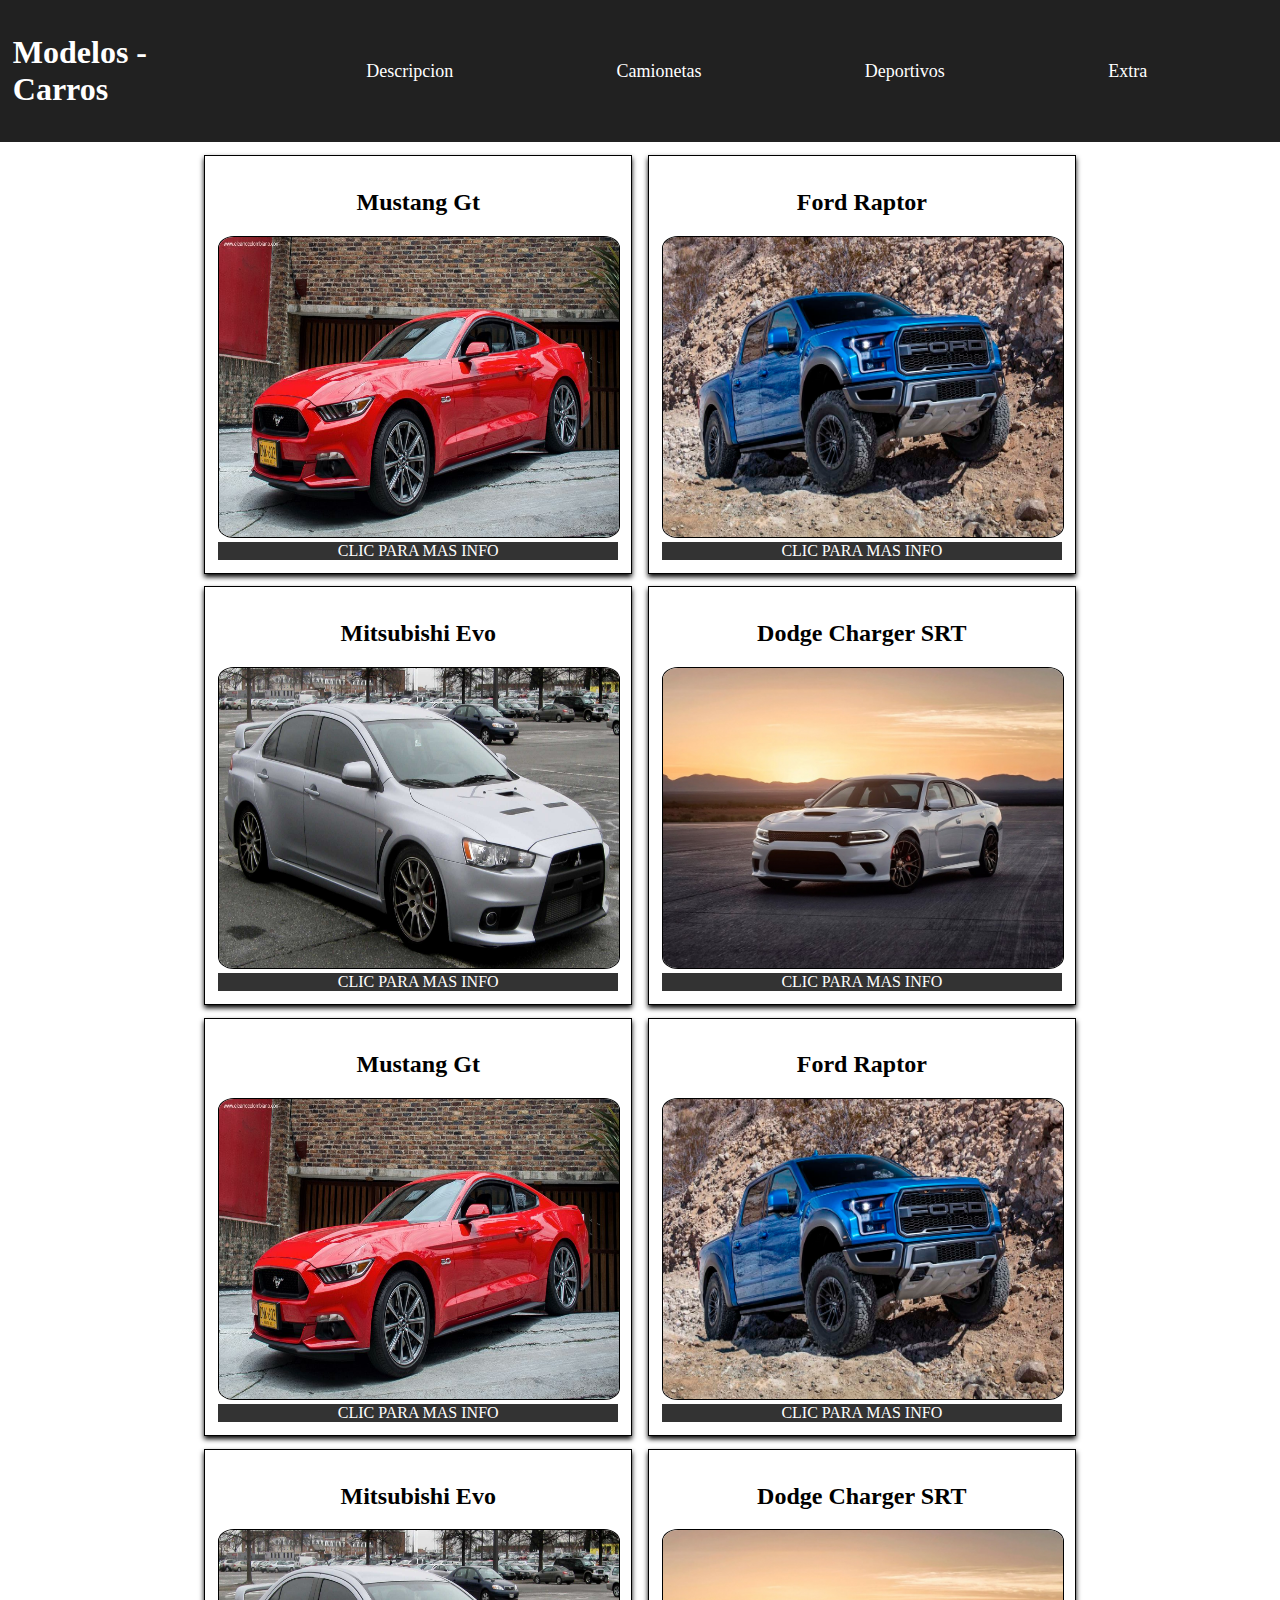
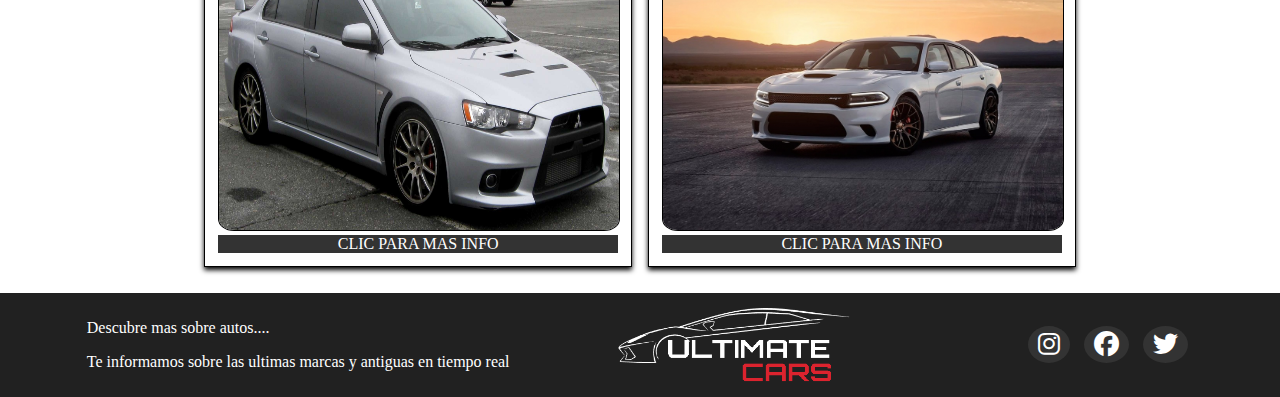
<file: index.html>
<!DOCTYPE html>
<html lang="en">
<head>
    <meta charset="UTF-8">
    <meta http-equiv="X-UA-Compatible" content="IE=edge">
    <meta name="viewport" content="width=device-width, initial-scale=1.0">
    <link rel="stylesheet" href="Estilos/style.css">
    <link rel="stylesheet" href="https://cdnjs.cloudflare.com/ajax/libs/font-awesome/6.1.1/css/all.min.css">
    <script src="JS/jquery-3.6.0.min.js"></script>
    <script src="JS/acordion.js"></script>
    <title>Pagina Web</title>
</head>
<header>
    <nav class="encabezado">
        <div class="contenido">
            <h1 id="titulo">Modelos - Carros</h1>
            <ul class="links">
                <li><a id="link" href="/pag1.html">Descripcion</a></li>
                <li><a id="link" href="#">Camionetas</a></li>
                <li><a id="link" href="#">Deportivos</a></li>
                <li><a id="link" href="#">Extra</a></li>
            </ul>
        </div>
    </nav>
</header>
<body>
    <section class="tarjetas">
        <article id="card">
            <h2>Mustang Gt</h2>
            <img src="/img/mustang.jpg" width="350" height="300" alt="Imagen">
            <div class="acordion1">CLIC PARA MAS INFO</div>
            <div class="acordion2">Lorem ipsum dolor sit amet, consectetur adipisicing elit. Quia incidunt doloribus at voluptates minus commodi tempora maxime cumque? Consequuntur accusantium magnam aut inventore fugit. Molestias fugiat accusamus repudiandae qui dolor!</div>
        </article>
        <article id="card">
            <h2>Ford Raptor</h2>
            <img src="/img/raptor.jpg" width="350" height="300" alt="Imagen">
            <div class="acordion1">CLIC PARA MAS INFO</div>
            <div class="acordion2">Lorem ipsum dolor sit amet, consectetur adipisicing elit. Quia incidunt doloribus at voluptates minus commodi tempora maxime cumque? Consequuntur accusantium magnam aut inventore fugit. Molestias fugiat accusamus repudiandae qui dolor!</div>
        </article>
        <article id="card">
            <h2>Mitsubishi Evo</h2>
            <img src="/img/mitsubishi.jpg" width="350" height="300" alt="Imagen">
            <div class="acordion1">CLIC PARA MAS INFO</div>
            <div class="acordion2">Lorem ipsum dolor sit amet, consectetur adipisicing elit. Quia incidunt doloribus at voluptates minus commodi tempora maxime cumque? Consequuntur accusantium magnam aut inventore fugit. Molestias fugiat accusamus repudiandae qui dolor!</div>
        </article>
        <article id="card">
            <h2>Dodge Charger SRT</h2>
            <img src="/img/dodge charger.jpg" width="350" height="300" alt="Imagen">
            <div class="acordion1">CLIC PARA MAS INFO</div>
            <div class="acordion2">Lorem ipsum dolor sit amet, consectetur adipisicing elit. Quia incidunt doloribus at voluptates minus commodi tempora maxime cumque? Consequuntur accusantium magnam aut inventore fugit. Molestias fugiat accusamus repudiandae qui dolor!</div>
        </article>
        <article id="card">
            <h2>Mustang Gt</h2>
            <img src="/img/mustang.jpg" width="350" height="300" alt="Imagen">
            <div class="acordion1">CLIC PARA MAS INFO</div>
            <div class="acordion2">Lorem ipsum dolor sit amet, consectetur adipisicing elit. Quia incidunt doloribus at voluptates minus commodi tempora maxime cumque? Consequuntur accusantium magnam aut inventore fugit. Molestias fugiat accusamus repudiandae qui dolor!</div>
        </article>
        <article id="card">
            <h2>Ford Raptor</h2>
            <img src="/img/raptor.jpg" width="350" height="300" alt="Imagen">
            <div class="acordion1">CLIC PARA MAS INFO</div>
            <div class="acordion2">Lorem ipsum dolor sit amet, consectetur adipisicing elit. Quia incidunt doloribus at voluptates minus commodi tempora maxime cumque? Consequuntur accusantium magnam aut inventore fugit. Molestias fugiat accusamus repudiandae qui dolor!</div>
        </article>
        <article id="card">
            <h2>Mitsubishi Evo</h2>
            <img src="/img/mitsubishi.jpg" width="350" height="300" alt="Imagen">
            <div class="acordion1">CLIC PARA MAS INFO</div>
            <div class="acordion2">Lorem ipsum dolor sit amet, consectetur adipisicing elit. Quia incidunt doloribus at voluptates minus commodi tempora maxime cumque? Consequuntur accusantium magnam aut inventore fugit. Molestias fugiat accusamus repudiandae qui dolor!</div>
        </article>
        <article id="card">
            <h2>Dodge Charger SRT</h2>
            <img src="/img/dodge charger.jpg" width="350" height="300" alt="Imagen">
            <div class="acordion1">CLIC PARA MAS INFO</div>
            <div class="acordion2">Lorem ipsum dolor sit amet, consectetur adipisicing elit. Quia incidunt doloribus at voluptates minus commodi tempora maxime cumque? Consequuntur accusantium magnam aut inventore fugit. Molestias fugiat accusamus repudiandae qui dolor!</div>
        </article>
    </section>
</body>
<footer>
    <section class="footer">
        <article>
            <p>Descubre mas sobre autos....</p>
            <p>Te informamos sobre las ultimas marcas y antiguas en tiempo real</p>
        </article>
        <article class="imagen-footer">
            <img src="/img/logo.PNG" width="300" height="100" alt="Logo">
        </article>
        <article class="redes">
            <ul>
                <li><a href="https://www.instagram.com" target="_blank" class="instagram"><i class="fab fa-instagram"></i></a></li>
                <li><a href="https://www.facebook.com" target="_blank" class="facebook"><i class="fab fa-facebook"></i></a></li>
                <li><a href="https://www.twitter.com" target="_blank" class="twitter"><i class="fa-brands fa-twitter"></i></a></li>
            </ul>
        </article>
    </section>
</footer>
</html>
</file>
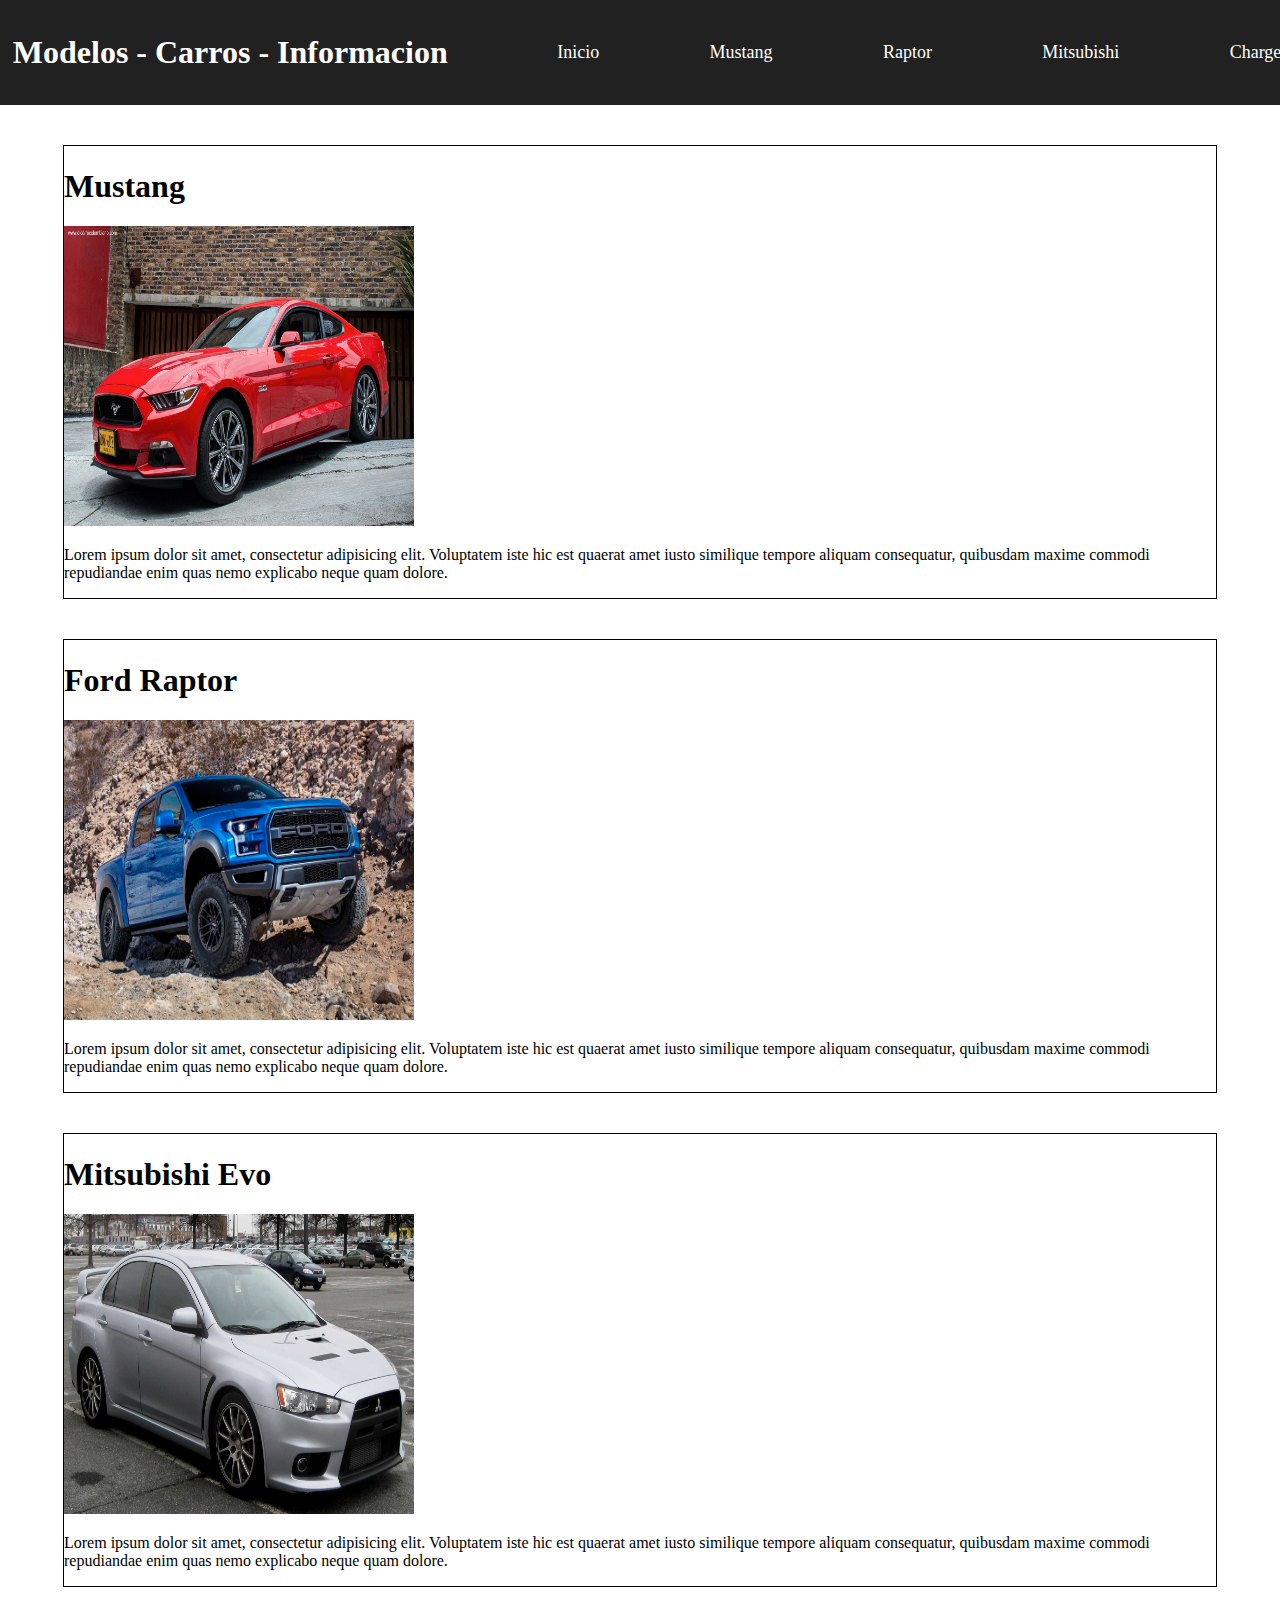
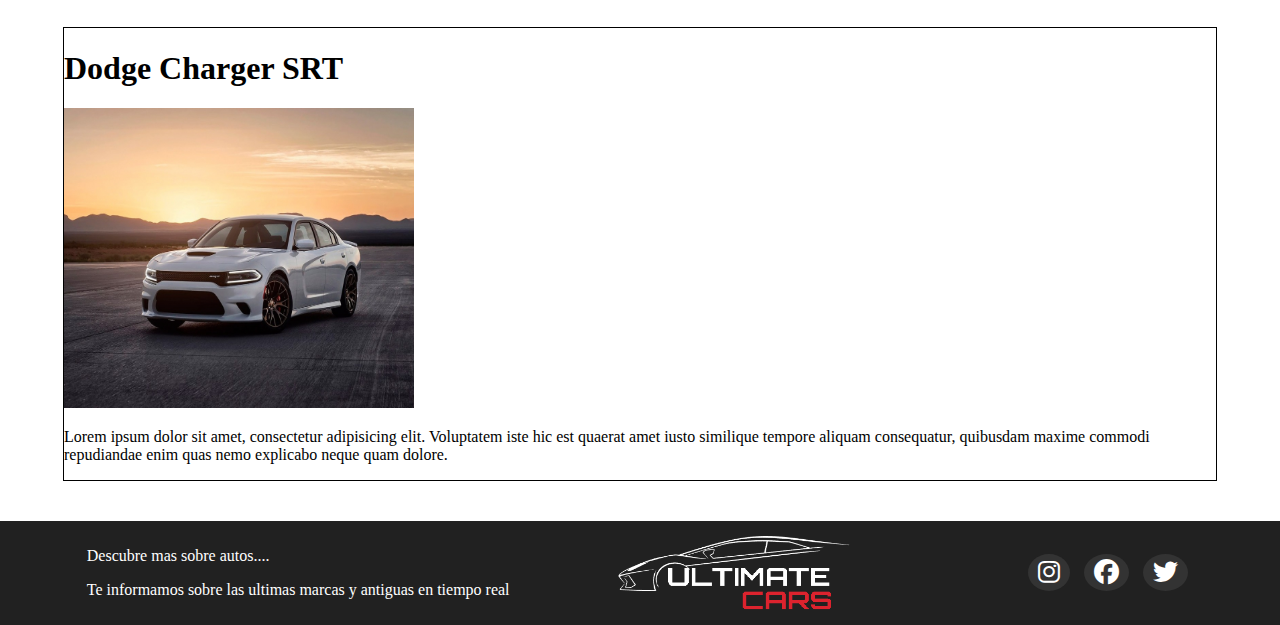
<file: pag1.html>
<!DOCTYPE html>
<html lang="en">
<head>
    <meta charset="UTF-8">
    <meta http-equiv="X-UA-Compatible" content="IE=edge">
    <meta name="viewport" content="width=device-width, initial-scale=1.0">
    <link rel="stylesheet" href="/Estilos/estilopag.css">
    <link rel="stylesheet" href="https://cdnjs.cloudflare.com/ajax/libs/font-awesome/6.1.1/css/all.min.css">
    <title>Informacion</title>
</head>
<header>
    <nav class="encabezado">
        <div class="contenido">
            <h1 id="titulo">Modelos - Carros - Informacion</h1>
            <ul class="links">
                <li><a id="link" href="/index.html">Inicio</a></li>
                <li><a id="link" href="#mustang">Mustang</a></li>
                <li><a id="link" href="#raptor">Raptor</a></li>
                <li><a id="link" href="#mitsubishi">Mitsubishi</a></li>
                <li><a id="link" href="#charger">Charger</a></li>
            </ul>
        </div>
    </nav>
</header>
<body>
    <section id="articulo">
        <h1 id="mustang">Mustang</h1>
        <img src="/img/mustang.jpg" width="350" height="300" alt="Imagen">
        <p>Lorem ipsum dolor sit amet, consectetur adipisicing elit. Voluptatem iste hic est quaerat amet iusto similique tempore aliquam consequatur, quibusdam maxime commodi repudiandae enim quas nemo explicabo neque quam dolore.</p>
    </section>
    <section id="articulo">
        <h1 id="raptor">Ford Raptor</h1>
        <img src="/img/raptor.jpg" width="350" height="300" alt="Imagen">
        <p>Lorem ipsum dolor sit amet, consectetur adipisicing elit. Voluptatem iste hic est quaerat amet iusto similique tempore aliquam consequatur, quibusdam maxime commodi repudiandae enim quas nemo explicabo neque quam dolore.</p>
    </section>
    <section id="articulo">
        <h1 id="mitsubishi">Mitsubishi Evo</h1>
        <img src="/img/mitsubishi.jpg" width="350" height="300" alt="Imagen">
        <p>Lorem ipsum dolor sit amet, consectetur adipisicing elit. Voluptatem iste hic est quaerat amet iusto similique tempore aliquam consequatur, quibusdam maxime commodi repudiandae enim quas nemo explicabo neque quam dolore.</p>
    </section>
    <section id="articulo">
        <h1 id="charger">Dodge Charger SRT</h1>
        <img src="/img/dodge charger.jpg" width="350" height="300" alt="Imagen">
        <p>Lorem ipsum dolor sit amet, consectetur adipisicing elit. Voluptatem iste hic est quaerat amet iusto similique tempore aliquam consequatur, quibusdam maxime commodi repudiandae enim quas nemo explicabo neque quam dolore.</p>
    </section>
</body>
<footer>
    <section class="footer">
        <article>
            <p>Descubre mas sobre autos....</p>
            <p>Te informamos sobre las ultimas marcas y antiguas en tiempo real</p>
        </article>
        <article class="imagen-footer">
            <img src="/img/logo.PNG" width="300" height="100" alt="Logo">
        </article>
        <article class="redes">
            <ul>
                <li><a href="https://www.instagram.com" target="_blank" class="instagram"><i class="fab fa-instagram"></i></a></li>
                <li><a href="https://www.facebook.com" target="_blank" class="facebook"><i class="fab fa-facebook"></i></a></li>
                <li><a href="https://www.twitter.com" target="_blank" class="twitter"><i class="fa-brands fa-twitter"></i></a></li>
            </ul>
        </article>
    </section>
</footer>
</html>
</file>
<file: Estilos/style.css>
body{
    padding: 0;
    margin: 0;
}
.encabezado{
    background-color: #212121;
    padding: 1%;
}
.contenido{
    width: 100%;
    color: white;
    display: flex;
    justify-content: space-between;
}
#titulo{
    font-size: xx-large;
}
.links{
    width: 100%;
    display: flex;
    justify-content: center;
    align-items: center;
    list-style-type: none;
    font-size: large;
}
.links li{
    margin-left: 8%;
    margin-right: 8%;
}
.links a{
    text-decoration: none;
    color: white;
}
#link{
    text-decoration: none;
    background-image: linear-gradient(currentColor, currentColor);
    background-position: 0% 100%;
    background-repeat: no-repeat;
    background-size: 0% 2px;
    transition: background-size .3s;
}
#link:hover, #link:focus {
    background-size: 100% 2px;
}
.tarjetas{
    display: flex;
    flex-wrap: wrap;
    justify-content: center;
    align-items: center;
}
#card{
    flex-wrap: wrap;
    width: 400px;
    padding:1%;
    margin-top: 1%;
    margin-left: 8px;
    margin-right: 8px;
    border: 1px solid black;
    box-shadow: 0 3px 5px 0px black;
}
#card img,h2{
    width: 100%;
    text-align: center;
}
#card img{
    border: 1px solid black;
    border-radius: 4%;
}
.footer{
    width: 100%;
    margin-top: 2%;
    background-color: #212121;
    display: flex;
    justify-content: space-evenly;
    align-items: center;
}
.footer p{
    color: white;
}
.imagen-footer{
    vertical-align: middle;
}
.redes li{
    display: inline;
    list-style-type: none;
}
.redes li a{
    padding: 5px 10px;
    margin: 5px;
    border-radius: 50%;
    background-color: #333;
    color: #fff;
    line-height: 40px;
    font-size: 25px;
}
.redes ul li .instagram:hover{
    background: #e5143a;
}
.redes ul li .facebook:hover{
    background: #149fe5;
}
.redes ul li .twitter:hover{
    background: #2222ae;
}
.acordion1{
    text-align: center;
    color: white;
    background-color: #333;
}
@media screen and (min-width:320px) and (max-width: 420px){
    body{
        background-color: #000000;
        background-image: url("data:image/svg+xml,%3Csvg xmlns='http://www.w3.org/2000/svg' width='100%25' height='100%25' viewBox='0 0 1600 800'%3E%3Cg %3E%3Cpolygon fill='%23220000' points='1600 160 0 460 0 350 1600 50'/%3E%3Cpolygon fill='%23440000' points='1600 260 0 560 0 450 1600 150'/%3E%3Cpolygon fill='%23660000' points='1600 360 0 660 0 550 1600 250'/%3E%3Cpolygon fill='%23880000' points='1600 460 0 760 0 650 1600 350'/%3E%3Cpolygon fill='%23A00' points='1600 800 0 800 0 750 1600 450'/%3E%3C/g%3E%3C/svg%3E");
        background-attachment: fixed;
        background-size: cover;
    }
    #titulo{
        font-size: large;
    }
    .contenido{
        width: 75%;
    }
    .links{
        width: 20%;
        display: flex;
        justify-content: center;
        align-items: center;
        list-style-type: none;
        font-size: small;
    }

    #card{
        flex-wrap: wrap;
        width: 400px;
        padding:1%;
        margin-top: 5%;
        margin-left: 8px;
        margin-right: 8px;
        border: 1px solid white;
        background-color: transparent;
        box-shadow: 0 3px 5px 0px black;
    }
    .footer{
        margin-top: 2%;
        background-color: #212121;
        width: 100%;
        display: flex;
        justify-content: space-evenly;
        align-items: center;
        font-size: 12px;
    }
    .imagen-footer img{
    width: 150px;
    }
    .acordion2{
        background-color: white;
    }
}
@media screen and (min-width:421px) and (max-width: 620px){
    body{
        background-color: #330000;
        background-image: url("data:image/svg+xml,%3Csvg xmlns='http://www.w3.org/2000/svg' width='100%25' height='100%25' viewBox='0 0 800 400'%3E%3Cdefs%3E%3CradialGradient id='a' cx='396' cy='281' r='514' gradientUnits='userSpaceOnUse'%3E%3Cstop offset='0' stop-color='%23D18'/%3E%3Cstop offset='1' stop-color='%23330000'/%3E%3C/radialGradient%3E%3ClinearGradient id='b' gradientUnits='userSpaceOnUse' x1='400' y1='148' x2='400' y2='333'%3E%3Cstop offset='0' stop-color='%23FA3' stop-opacity='0'/%3E%3Cstop offset='1' stop-color='%23FA3' stop-opacity='0.5'/%3E%3C/linearGradient%3E%3C/defs%3E%3Crect fill='url(%23a)' width='800' height='400'/%3E%3Cg fill-opacity='0.4'%3E%3Ccircle fill='url(%23b)' cx='267.5' cy='61' r='300'/%3E%3Ccircle fill='url(%23b)' cx='532.5' cy='61' r='300'/%3E%3Ccircle fill='url(%23b)' cx='400' cy='30' r='300'/%3E%3C/g%3E%3C/svg%3E");
        background-attachment: fixed;
        background-size: cover;
    }

    #titulo{
        font-size: large;
    }

    .contenido{
        width: 92%;
    }

    .footer{
    width: 100%;
    }
    
    .acordion2{
        background-color: white;
    }


}
</file>
<file: Estilos/estilopag.css>
body{
    padding: 0;
    margin: 0;
}
.encabezado{
    background-color: #212121;
    padding: 1%;
}
.contenido{
    width: 100%;
    color: white;
    display: flex;
    justify-content: space-between;
}
#titulo{
    font-size: xx-large;
}
.links{
    width: 55%;
    display: flex;
    justify-content: center;
    align-items: center;
    list-style-type: none;
    font-size: large;
}
.links li{
    margin-left: 8%;
    margin-right: 8%;
}
.links a{
    text-decoration: none;
    color: white;
}
#link{
    text-decoration: none;
    background-image: linear-gradient(currentColor, currentColor);
    background-position: 0% 100%;
    background-repeat: no-repeat;
    background-size: 0% 2px;
    transition: background-size .3s;
}
#link:hover, #link:focus {
    background-size: 100% 2px;
}
#articulo{
    width: 90%;
    border: 1px solid black;
    margin: auto;
    margin-top: 40px;
    margin-bottom: 40px;
}
.footer{
    margin-top: 2%;
    background-color: #212121;
    width: 100%;
    display: flex;
    justify-content: space-evenly;
    align-items: center;
}
.footer p{
    color: white;
}
.imagen-footer{
    vertical-align: middle;
}
.redes li{
    display: inline;
    list-style-type: none;
}
.redes li a{
    padding: 5px 10px;
    margin: 5px;
    border-radius: 50%;
    background-color: #333;
    color: #fff;
    line-height: 40px;
    font-size: 25px;
}
.redes ul li .instagram:hover{
    background: #e5143a;
}
.redes ul li .facebook:hover{
    background: #149fe5;
}
.redes ul li .twitter:hover{
    background: #2222ae;
}
</file>
